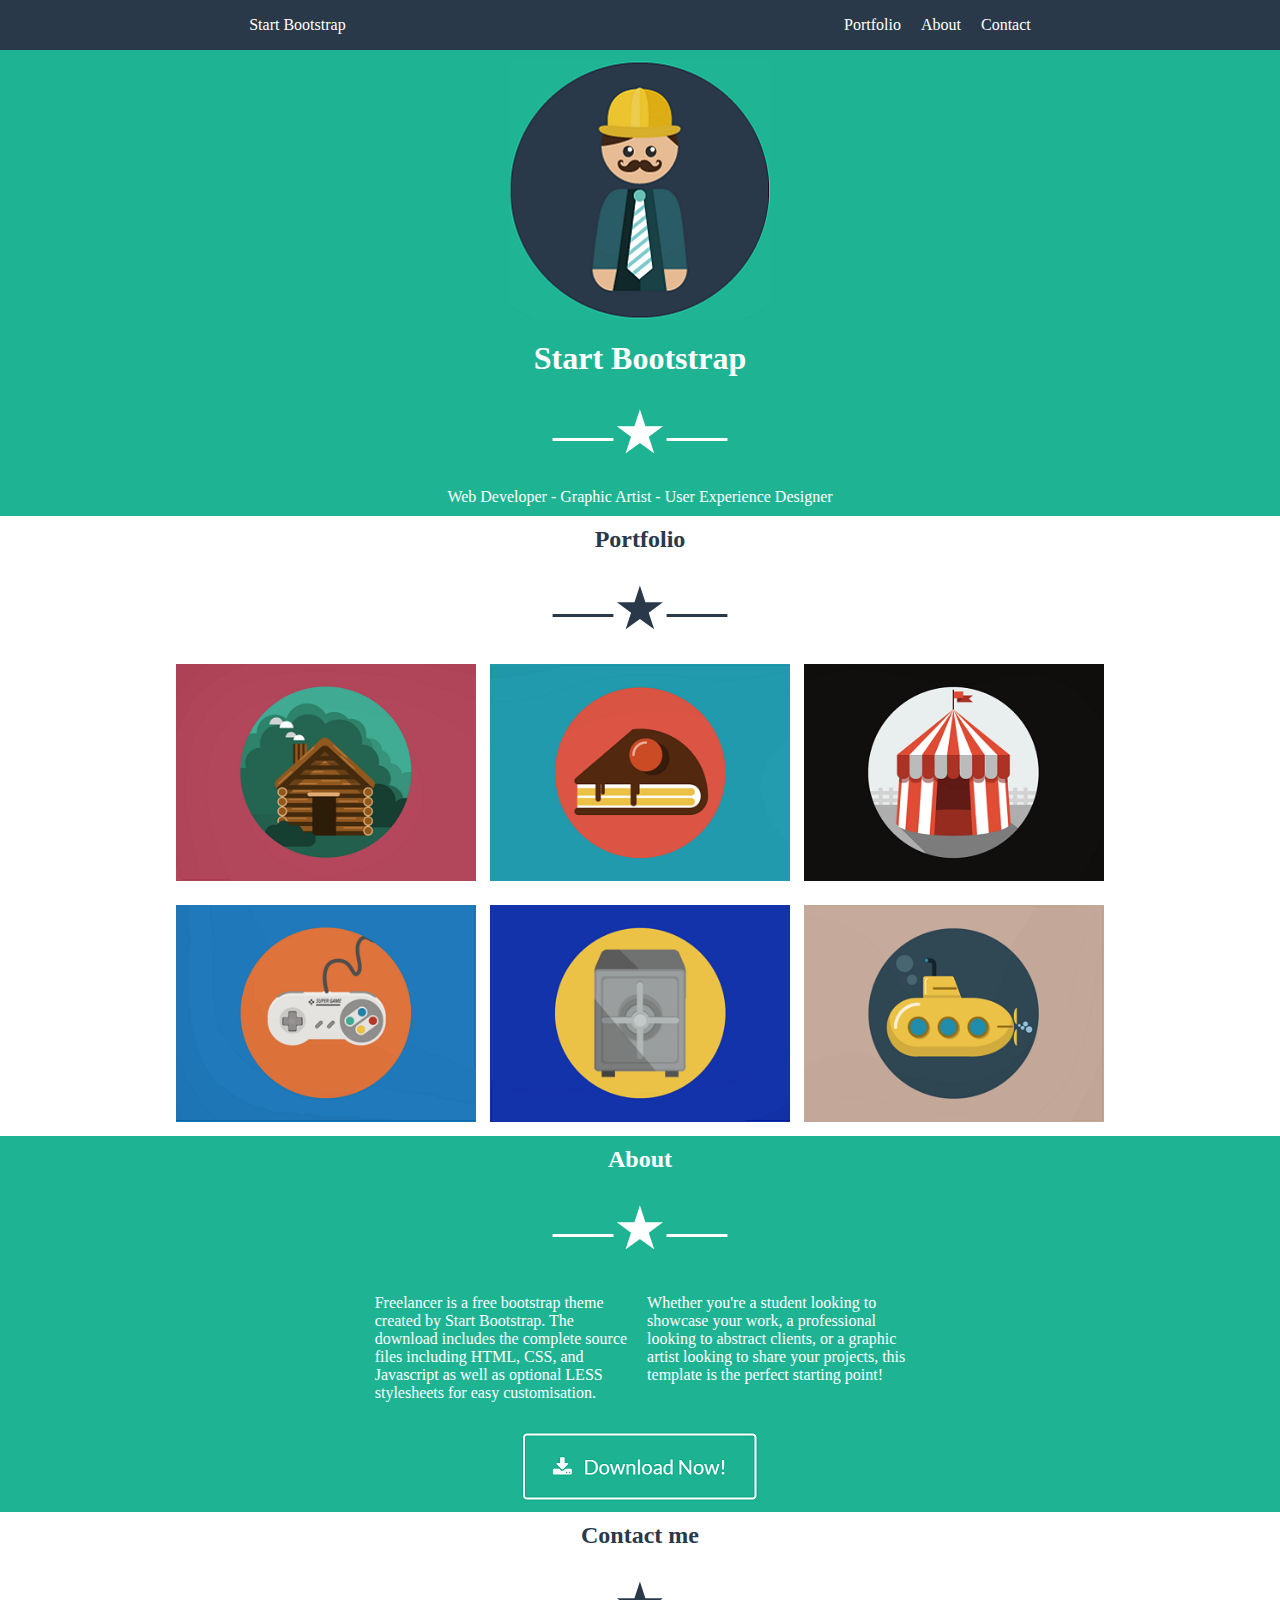
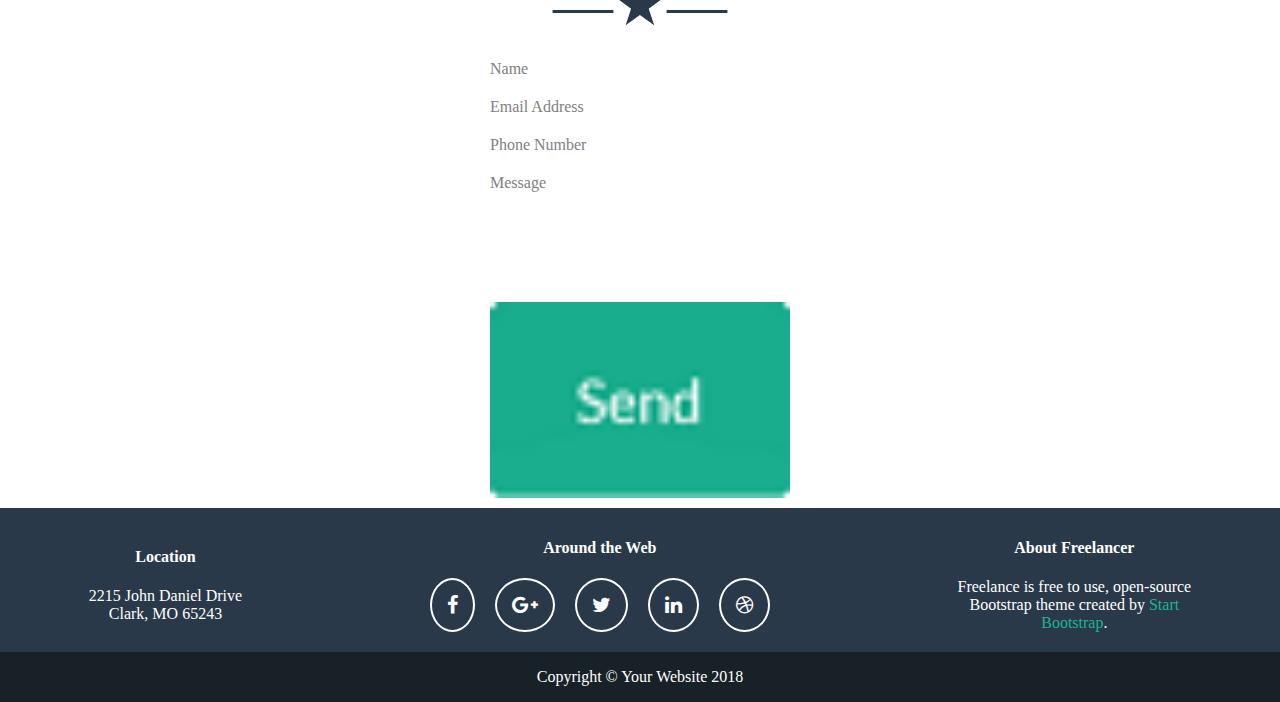
<file: index.html>
<!DOCTYPE html>
<html>

<head>
	<title>Test</title>
	<meta charset="utf-8">
	<meta name="viewport" content="width=device-width, initial-scale=1.0">
	<link rel="stylesheet" type="text/css" href="style.css" />
	<link rel="stylesheet" href="https://cdnjs.cloudflare.com/ajax/libs/font-awesome/4.7.0/css/font-awesome.min.css">
	<script src="https://ajax.googleapis.com/ajax/libs/jquery/3.3.1/jquery.min.js"></script>
</head>

<body>
	<header>
		<p>Start Bootstrap</p>
		<div id="menu">
			<p><a href="bonus.html">Portfolio</a></p>
			<p>About</p>
			<p>Contact</p>
		</div>
	</header>

	<main>
		<div id="startBS">
			<img class="guy" src="img/start-BS.png" />
			<h1>Start Bootstrap</h1>
			<p id="starWhite">&#8213;&#9733;&#8213;</p>
			<p id="occup">Web Developer - Graphic Artist - User Experience Designer</p>
		</div>

		<div id="portfolio">
			<h2 id="ink">Portfolio</h2>
			<p id="starInk">&#8213;&#9733;&#8213;</p>
			<div id="img1">
				<img id="img1" src="img/portf1.png">
				<img id="img2" src="img/portf2.png">
				<img id="img3" src="img/portf3.png">
			</div>
			<div id="img2">
				<img id="img4" src="img/portf4.png">
				<img id="img5" src="img/portf5.png">
				<img id="img6" src="img/portf6.png">
			</div>
		</div>

		<div id="about">
			<h2>About</h2>
			<p id="starWhite">&#8213;&#9733;&#8213;</p>
			<div id="cols">
				<p id="column1">
					Freelancer is a free bootstrap theme<br>
					created by Start Bootstrap. The<br>
					download includes the complete source<br>
					files including HTML, CSS, and<br>
					Javascript as well as optional LESS<br>
					stylesheets for easy customisation.
				</p>
				<p id="column2">
					Whether you're a student looking to<br>
					showcase your work, a professional<br>
					looking to abstract clients, or a graphic<br>
					artist looking to share your projects, this<br>
					template is the perfect starting point!
				</p>
			</div>
			<img src="img/download.png">
		</div>

		<div id="contact">
			<h2 id="ink">Contact me</h2>
			<p id="starInk">&#8213;&#9733;&#8213;</p>
			<form>
				<label>Name</label>
				<label>Email Address</label>
				<label>Phone Number</label>
				<label>Message</label>
				<img id="bSend" src="img/send.png">
			</form>
		</div>

		<div id="footer">
			<div id="loc">
				<h4>Location</h4>
				<p>2215 John Daniel Drive<br>Clark, MO 65243</p>
			</div>
			<div id="web">
				<h4>Around the Web</h4>
				<div id="icons">
					<i class="fa fa-facebook-f"></i>
					<i class="fa fa-google-plus"></i>
					<i class="fa fa-twitter"></i>
					<i class="fa fa-linkedin"></i>
					<i class="fa fa-dribbble"></i>
				</div>
			</div>
			<div id="info">
				<h4>About Freelancer</h4>
				<p>Freelance is free to use, open-source<br>Bootstrap theme created by <span>Start<br>Bootstrap</span>.
				</p>
			</div>
		</div>
	</main>

	<footer>
		<p>Copyright &copy; Your Website 2018</p>
	</footer>

	<script src="anim.js"></script>
</body>

</html>
</file>
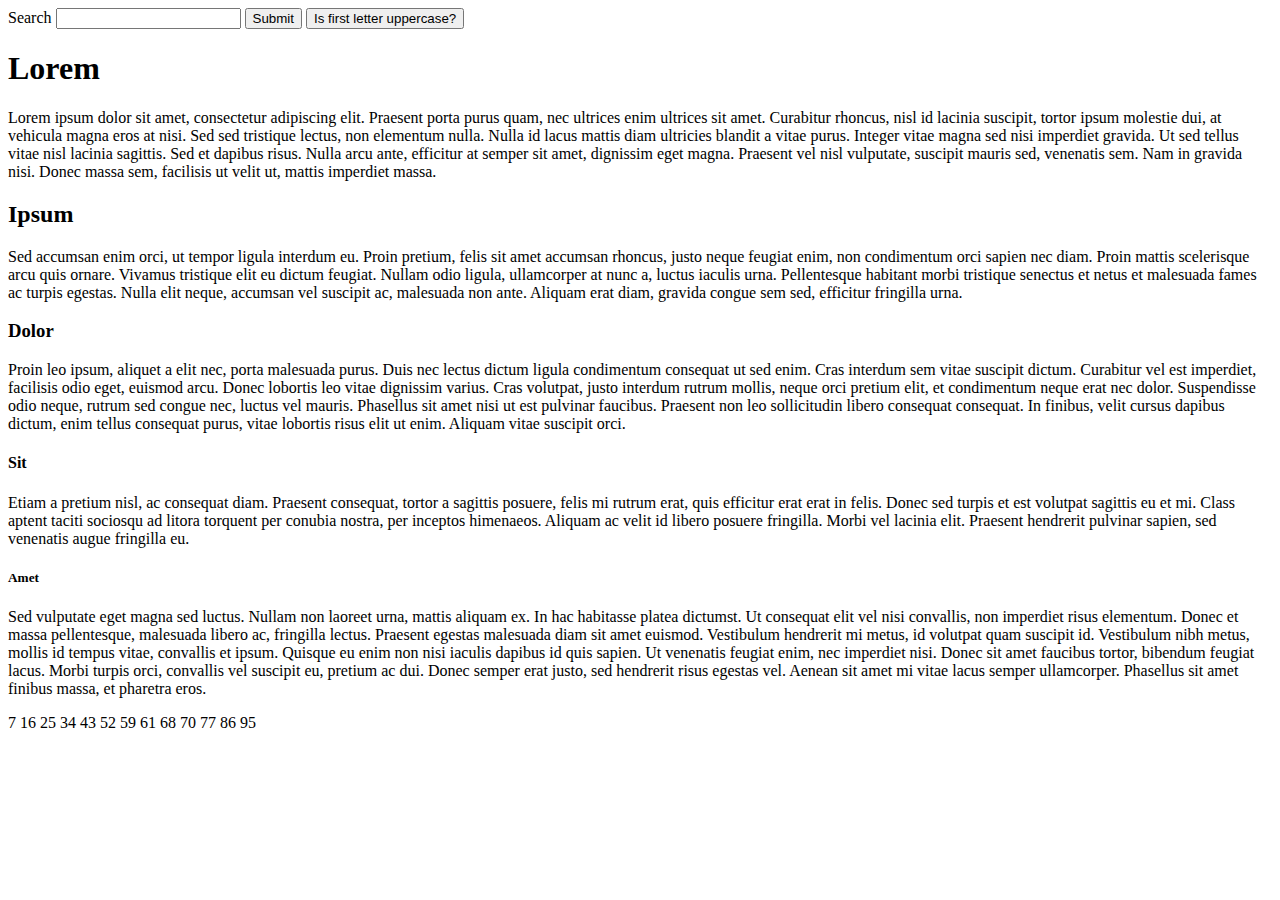
<file: bonus.html>
<!DOCTYPE html>
<html>
<head>
	<title>Test</title>
</head>
<body>
	<label>Search</label>
	<input type="text" id="search">
	<button onclick="fun()">Submit</button>
	<button onclick="upper()">Is first letter uppercase?</button>

	<div class="article-card">
		<h1>Lorem</h1>
		<p>Lorem ipsum dolor sit amet, consectetur adipiscing elit. Praesent porta purus quam, nec ultrices enim ultrices sit amet. Curabitur rhoncus, nisl id lacinia suscipit, tortor ipsum molestie dui, at vehicula magna eros at nisi. Sed sed tristique lectus, non elementum nulla. Nulla id lacus mattis diam ultricies blandit a vitae purus. Integer vitae magna sed nisi imperdiet gravida. Ut sed tellus vitae nisl lacinia sagittis. Sed et dapibus risus. Nulla arcu ante, efficitur at semper sit amet, dignissim eget magna. Praesent vel nisl vulputate, suscipit mauris sed, venenatis sem. Nam in gravida nisi. Donec massa sem, facilisis ut velit ut, mattis imperdiet massa.</p>
	</div>

	<div class="article-card">
		<h2>Ipsum</h2>
		<p>Sed accumsan enim orci, ut tempor ligula interdum eu. Proin pretium, felis sit amet accumsan rhoncus, justo neque feugiat enim, non condimentum orci sapien nec diam. Proin mattis scelerisque arcu quis ornare. Vivamus tristique elit eu dictum feugiat. Nullam odio ligula, ullamcorper at nunc a, luctus iaculis urna. Pellentesque habitant morbi tristique senectus et netus et malesuada fames ac turpis egestas. Nulla elit neque, accumsan vel suscipit ac, malesuada non ante. Aliquam erat diam, gravida congue sem sed, efficitur fringilla urna.</p>
	</div>

	<div class="article-card">
		<h3>Dolor</h3>
		<p>Proin leo ipsum, aliquet a elit nec, porta malesuada purus. Duis nec lectus dictum ligula condimentum consequat ut sed enim. Cras interdum sem vitae suscipit dictum. Curabitur vel est imperdiet, facilisis odio eget, euismod arcu. Donec lobortis leo vitae dignissim varius. Cras volutpat, justo interdum rutrum mollis, neque orci pretium elit, et condimentum neque erat nec dolor. Suspendisse odio neque, rutrum sed congue nec, luctus vel mauris. Phasellus sit amet nisi ut est pulvinar faucibus. Praesent non leo sollicitudin libero consequat consequat. In finibus, velit cursus dapibus dictum, enim tellus consequat purus, vitae lobortis risus elit ut enim. Aliquam vitae suscipit orci.</p>
	</div>

	<div class="article-card">
		<h4>Sit</h4>
		<p>Etiam a pretium nisl, ac consequat diam. Praesent consequat, tortor a sagittis posuere, felis mi rutrum erat, quis efficitur erat erat in felis. Donec sed turpis et est volutpat sagittis eu et mi. Class aptent taciti sociosqu ad litora torquent per conubia nostra, per inceptos himenaeos. Aliquam ac velit id libero posuere fringilla. Morbi vel lacinia elit. Praesent hendrerit pulvinar sapien, sed venenatis augue fringilla eu.</p>
	</div>

	<div class="article-card">
		<h5>Amet</h5>
		<p>Sed vulputate eget magna sed luctus. Nullam non laoreet urna, mattis aliquam ex. In hac habitasse platea dictumst. Ut consequat elit vel nisi convallis, non imperdiet risus elementum. Donec et massa pellentesque, malesuada libero ac, fringilla lectus. Praesent egestas malesuada diam sit amet euismod. Vestibulum hendrerit mi metus, id volutpat quam suscipit id. Vestibulum nibh metus, mollis id tempus vitae, convallis et ipsum. Quisque eu enim non nisi iaculis dapibus id quis sapien. Ut venenatis feugiat enim, nec imperdiet nisi. Donec sit amet faucibus tortor, bibendum feugiat lacus. Morbi turpis orci, convallis vel suscipit eu, pretium ac dui. Donec semper erat justo, sed hendrerit risus egestas vel. Aenean sit amet mi vitae lacus semper ullamcorper. Phasellus sit amet finibus massa, et pharetra eros.</p>
	</div>

	<p id="numbers"></p>

	<script>
		function fun() {
			var word = document.getElementById("search").value;
			var divs = document.getElementsByTagName("div");
			for(var i = 0; i < divs.length; i++)
			{
				if (divs[i].children[1].innerText.includes(word)==false) {
			    	divs[i].style.visibility = "hidden";
				}
			}
		}
		function upper(){
			var testword = document.getElementById("search").value;
			if (testword.substring(0,1) == testword.substring(0,1).toUpperCase()) {
				alert("Yes, first letter is uppercase!")
			}
			else {alert("No, it's lowercase");}
		}

		function sumDigits(number) {
  		var str = number.toString();
  		var sum = 0;

  		for (var i = 0; i < str.length; i++) {
    		sum += parseInt(str.charAt(i), 10);
  		}
  		return sum;
		}

		var sumdiv7="";
		for (var i = 1; i <= 100; i++) {
			if(sumDigits(i)%7==0){
				sumdiv7 += i + " ";
			}
		}
		document.getElementById("numbers").innerHTML = sumdiv7;
	</script>
</body>
</html>
</file>
<file: style.css>
html,
body {
	margin: 0;
	padding: 0;
	height: 100%;
	width: 100%;
}

header {
	display: flex;
	flex-direction: row;
	justify-content: space-around;
	background-color: #293949;
	color: white;
	margin: 0;
	padding: 0;
	height: 50px;
	position: relative;
	text-align: center;
	align-items: center;
}

header p {
	margin: 10px;
}

header a {
	color: white;
	cursor: pointer;
	text-decoration: none;
}

header a:hover {
	text-decoration: underline;
}

header a:visited {
	color: yellowgreen;
}

h2#ink {
	color: #293949;
}

div#menu {
	display: flex;
	flex-direction: row;
	justify-content: space-around;
}

div#menu p {
	margin: 10px;
}

p#starWhite {
	font-size: 60px;
	color: white;
}

p#starInk {
	font-size: 60px;
	color: #293949;
}

div#startBS {
	background-color: #1eb493;
	display: flex;
	flex-direction: column;
	align-items: center;
	justify-content: space-around;
}

div#startBS * {
	margin: 10px;
}

div#portfolio {
	display: flex;
	flex-direction: column;
	align-items: center;
	justify-content: space-around;
}

div#portfolio * {
	margin: 10px;
}

div#img {
	display: flex;
	flex-direction: row;
	align-items: center;
	justify-content: space-around;
}

div#img1 img {
	margin: 0 5px;
}

div#img2 img {
	margin: 0 5px;
}

p#occup,
h1 {
	color: white;
}

@media only screen and (max-width: 406px) {
	p#occup {
		font-size: 15px;
	}
}

@media only screen and (max-width: 381px) {
	p#occup {
		font-size: 14px;
	}
}

@media only screen and (max-width: 357px) {
	p#occup {
		font-size: 13px;
	}
}

@media only screen and (max-width: 333px) {
	p#occup {
		font-size: 12px;
	}
}

@media only screen and (max-width: 323px) {
	header>p {
		font-size: 15px;
	}
}

div#portfolio img {
	width: 300px;
}

@media only screen and (min-width: 320px) and (max-width: 964px) {

	div#img1 {
		display: flex;
		flex-direction: column;
		align-items: center;
		justify-content: space-around;
	}

	div#img1 img {
		margin: 5px 0;
	}

	div#img2 {
		display: flex;
		flex-direction: column;
		align-items: center;
		justify-content: space-around;
	}

	div#img2 img {
		margin: 5px 0;
	}
}

div#about {
	display: flex;
	flex-direction: column;
	align-items: center;
	justify-content: space-around;
	color: white;
	background-color: #1eb493;
}

div#about * {
	margin: 10px;
}

#column1 {
	float: left;
}

#column2 {
	float: right;
}

@media only screen and (max-width: 587px) {

	div#about {
		display: flex;
		flex-direction: column;
		align-items: center;
		justify-content: space-around;
		color: white;
		background-color: #1eb493;
	}

	div#about * {
		margin: 10px 0;
	}

	div#cols {
		display: flex;
		flex-direction: column;
		justify-content: space-around;
	}

	#column1 {
		float: none;
	}

	#column2 {
		float: none;
	}
}

div#contact {
	display: flex;
	flex-direction: column;
	align-items: center;
	justify-content: space-around;
	color: gray;
}

div#contact h2,
p {
	margin: 10px 0;
}

form {
	display: flex;
	flex-direction: column;
	align-items: left;
	justify-content: space-around;
	width: 300px;
}

form label {
	float: left;
	margin: 10px 0;
}

img#bSend {
	margin-top: 100px;
	margin-bottom: 10px;
}

div#footer {
	background-color: #293949;
	color: white;
	display: flex;
	flex-direction: row;
	align-items: center;
	text-align: center;
	justify-content: space-around;
}

div#footer div {
	margin: 10px 0;
}

span {
	color: #1eb493;
}

footer {
	margin: 0;
	padding: 0;
	height: 50px;
	position: relative;
	background-color: #182028;
	display: flex;
	flex-direction: row;
	align-items: center;
	justify-content: space-around;
	color: white;
}

div#icons {
	display: flex;
	flex-direction: row;
	align-items: center;
	justify-content: space-around;
}

div#icons i {
	font-size: 20px;
	margin: 0 10px;
	border: 2px solid white;
	border-radius: 50%;
	padding: 15px;
}

@media only screen and (max-width: 763px) {
	div#footer p {
		font-size: 15px;
	}
}

@media only screen and (max-width: 739px) {
	div#footer p {
		font-size: 14px;
	}
}

@media only screen and (max-width: 715px) {
	div#footer p {
		font-size: 13px;
	}
}

@media only screen and (max-width: 691px) {
	div#footer p {
		font-size: 12px;
	}
}

@media only screen and (max-width: 667px) {
	div#footer p {
		font-size: 11px;
	}
}

@media only screen and (max-width: 643px) {
	div#footer p {
		font-size: 10px;
	}
}

@media only screen and (max-width: 618px) {
	div#footer {
		display: flex;
		flex-direction: column;
		align-items: center;
		text-align: center;
		justify-content: space-around;
	}
}

@media only screen and (max-width: 376px) {
	div#icons i {
		margin: 0 5px;
	}
}

@media only screen and (max-width: 326px) {
	div#icons i {
		margin: 0 2px;
	}
}

.flip {
	transform: rotate(180deg);
}
</file>
